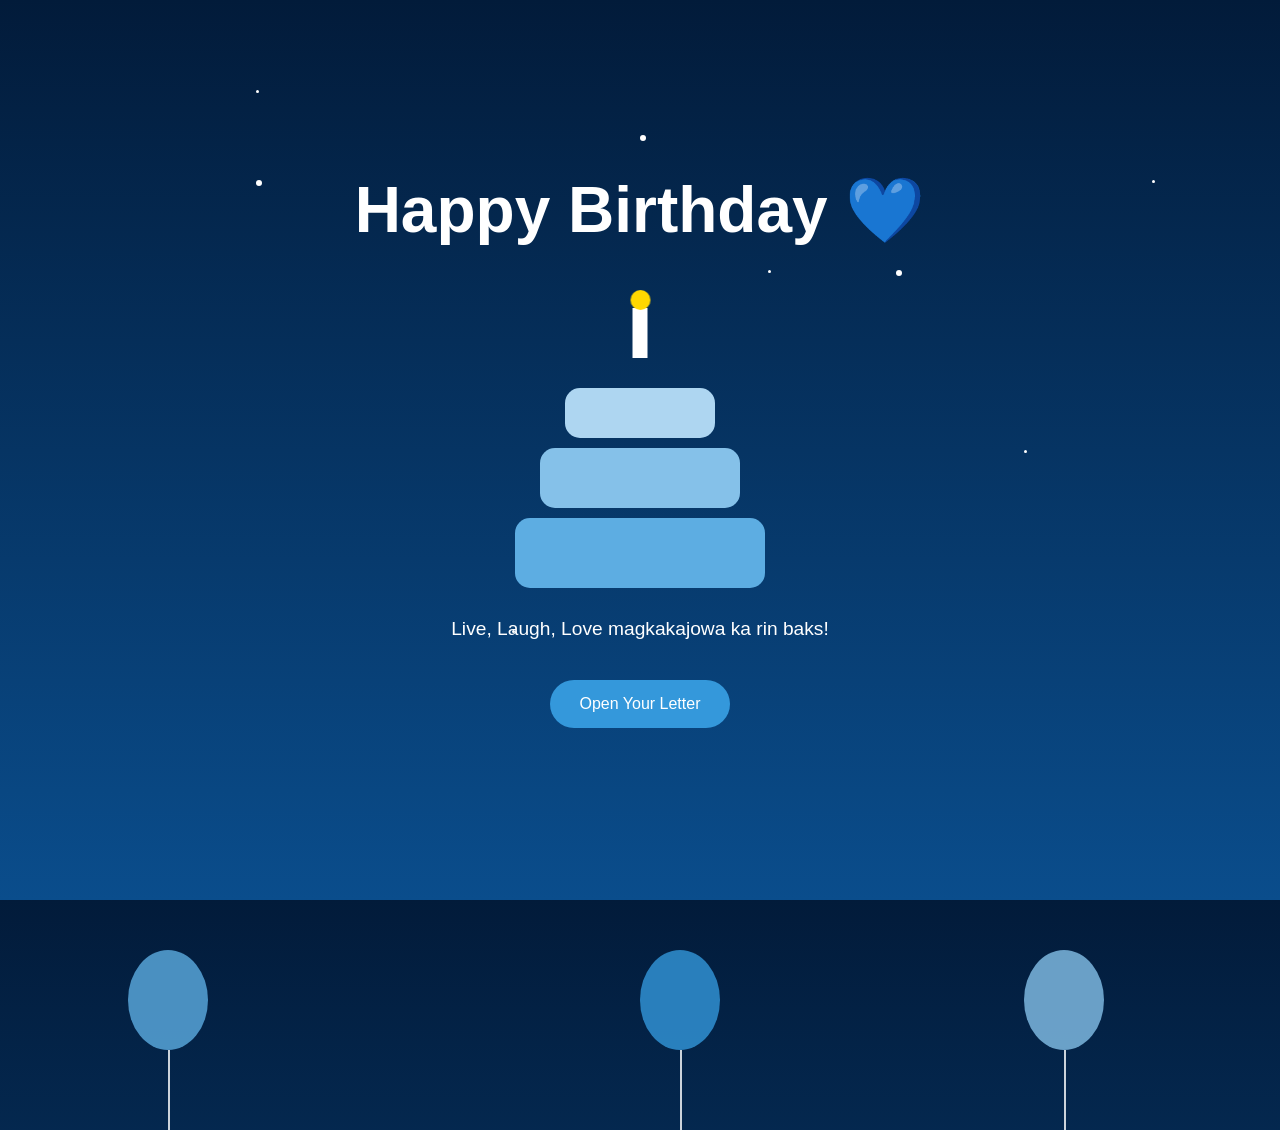
<file: index.html>
<!DOCTYPE html>
<html lang="en">
<head>
    <meta charset="UTF-8">
    <meta name="viewport" content="width=device-width, initial-scale=1.0">
    <title>Happy Birthday</title>

    <link rel="stylesheet" href="style.css">
</head>
<body class="birthday-page">

    <!-- MUSIC -->
    <audio id="bgMusic" loop>
    <source src="birthday.mp3" type="audio/mpeg">
    </audio>

    <!-- STARS -->
    <div class="stars">
        <div class="star" style="top:10%;left:20%;"></div>
        <div class="star" style="top:30%;left:60%;"></div>
        <div class="star" style="top:70%;left:40%;"></div>
        <div class="star" style="top:50%;left:80%;"></div>
        <div class="star" style="top:20%;left:90%;"></div>
    </div>

    <!-- CONFETTI -->
    <div class="confetti c1"></div>
    <div class="confetti c2"></div>
    <div class="confetti c3"></div>
    <div class="confetti c4"></div>
    <div class="confetti c5"></div>
    <div class="confetti c6"></div>

    <!-- BALLOONS -->
    <div class="balloon blue1"></div>
    <div class="balloon blue2"></div>
    <div class="balloon blue3"></div>

    <!-- FIREWORKS -->
    <div class="firework f1"></div>
    <div class="firework f2"></div>
    <div class="firework f3"></div>

    <div class="container">

        <h1 class="title">Happy Birthday 💙</h1>

        <div class="cake">

            <div class="candle">
                <div class="flame"></div>
            </div>

            <div class="layer layer3"></div>
            <div class="layer layer2"></div>
            <div class="layer layer1"></div>

        </div>

        <p class="subtitle">
            Live, Laugh, Love magkakajowa ka rin baks!
        </p>

        <a href="letter.html">
            <button class="btn">
                Open Your Letter
            </button>
        </a>

    </div>

    <script src="script.js"></script>
    
</body>
</html>
</file>
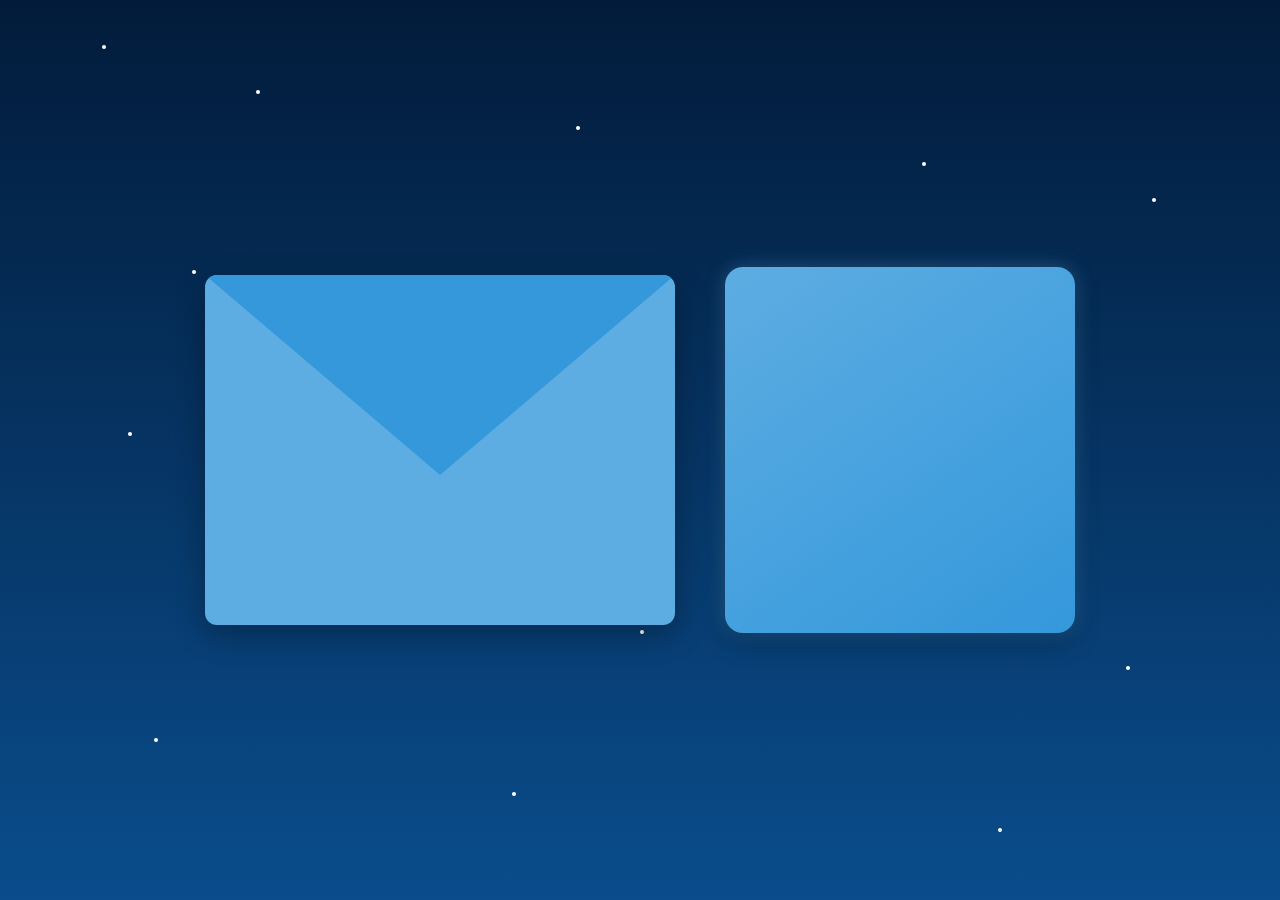
<file: letter.html>
<!DOCTYPE html>
<html lang="en">
<head>
    <meta charset="UTF-8">
    <meta name="viewport" content="width=device-width, initial-scale=1.0">
    <title>Your Letter</title>

    <link rel="stylesheet" href="style.css">
</head>
<body class="letter-page">

    <!-- STARS -->
    <div class="stars">
        <div class="star" style="top:5%;left:8%;"></div>
        <div class="star" style="top:10%;left:20%;"></div>
        <div class="star" style="top:14%;left:45%;"></div>
        <div class="star" style="top:18%;left:72%;"></div>
        <div class="star" style="top:22%;left:90%;"></div>

        <div class="star" style="top:30%;left:15%;"></div>
        <div class="star" style="top:34%;left:60%;"></div>
        <div class="star" style="top:40%;left:80%;"></div>

        <div class="star" style="top:48%;left:10%;"></div>
        <div class="star" style="top:52%;left:35%;"></div>
        <div class="star" style="top:58%;left:68%;"></div>

        <div class="star" style="top:65%;left:25%;"></div>
        <div class="star" style="top:70%;left:50%;"></div>
        <div class="star" style="top:74%;left:88%;"></div>

        <div class="star" style="top:82%;left:12%;"></div>
        <div class="star" style="top:88%;left:40%;"></div>
        <div class="star" style="top:92%;left:78%;"></div>
    </div>

    <div class="letter-container">

        <!-- Envelope -->
        <div class="envelope" onclick="openLetter()">

            <div class="top-flap"></div>

            <div class="letter page" id="letter">

                <h2>Happy Austin Day!💙</h2>

                <p id="typing-text"></p>

            </div>

        </div>

        <!-- Spotify -->
        <div class="spotify">

            <iframe style="border-radius:12px"
                src="https://open.spotify.com/embed/playlist/1UH9L8NmxbqvZhix2UiZxJ?utm_source=generator&theme=1"
                width="100%"
                height="352"
                frameBorder="0"
                allowfullscreen=""
                allow="autoplay; clipboard-write; encrypted-media; fullscreen; picture-in-picture"
                loading="lazy">
            </iframe>

        </div>

    </div>

    <script src="script.js"></script>
</body>
</html>
</file>
<file: style.css>
*{
    margin:0;
    padding:0;
    box-sizing:border-box;
    font-family: Arial, Helvetica, sans-serif;
}

body{
    overflow:hidden;
    position:relative;
}

/* =========================
BACKGROUND STARS
========================= */

.stars{
    position:fixed;
    width:100%;
    height:100%;
    top:0;
    left:0;
    overflow:hidden;
    z-index:0;
}

.star{
    position:absolute;
    width:3px;
    height:3px;
    background:white;
    border-radius:50%;
    animation: twinkle 3s infinite;
}

/* =========================
PAGES
========================= */

.birthday-page,
.letter-page{
    background: linear-gradient(to bottom, #021b3a, #0a4d8c);
    height:100vh;
    display:flex;
    justify-content:center;
    align-items:center;
    color:white;
    overflow:hidden;
}

.letter-page .star{
    width:4px;
    height:4px;
}
/* =========================
CONTAINER
========================= */

.container{
    text-align:center;
    position:relative;
    z-index:2;
}

.title{
    font-size:4rem;
    margin-bottom:40px;
    animation: glow 2s infinite alternate;
}

.subtitle{
    margin-top:30px;
    font-size:1.2rem;
}

/* =========================
CAKE
========================= */

.cake{
    position:relative;
    width:250px;
    height:300px;
    margin:auto;
}

.layer{
    position:absolute;
    left:50%;
    transform:translateX(-50%);
    border-radius:15px;
    opacity:0;
    animation-fill-mode:forwards;
}

.layer1{
    width:250px;
    height:70px;
    background:#5dade2;
    bottom:0;
    animation:drop 1s ease forwards;
}

.layer2{
    width:200px;
    height:60px;
    background:#85c1e9;
    bottom:80px;
    animation:drop 1s ease forwards;
    animation-delay:1s;
}

.layer3{
    width:150px;
    height:50px;
    background:#aed6f1;
    bottom:150px;
    animation:drop 1s ease forwards;
    animation-delay:2s;
}

/* =========================
CANDLE
========================= */

.candle{
    position:absolute;
    width:15px;
    height:50px;
    background:white;
    left:50%;
    top:20px;
    transform:translateX(-50%);
    z-index:10;
    animation: dropCandle 4s ease forwards;
    animation-delay: 0s;
}

.flame{
    width:20px;
    height:20px;
    background:gold;
    border-radius:50%;
    position:absolute;
    top:-18px;
    left:-2px;
    animation:flicker 0.2s infinite;
    
}

/* =========================
BUTTON
========================= */

.btn{
    margin-top:40px;
    padding:15px 30px;
    border:none;
    border-radius:30px;
    background:#3498db;
    color:white;
    font-size:1rem;
    cursor:pointer;
    transition:0.3s;
}

.btn:hover{
    background:#5dade2;
    transform:scale(1.05);
}

/* =========================
BALLOONS
========================= */

.balloon{
    position:absolute;
    bottom:-150px;
    width:80px;
    height:100px;
    border-radius:50%;
    animation: floatUp 12s linear infinite;
    opacity:0.8;
}

.balloon::after{
    content:'';
    position:absolute;
    width:2px;
    height:80px;
    background:white;
    left:50%;
    top:100px;
}

.blue1{
    background:#5dade2;
    left:10%;
}

.blue2{
    background:#85c1e9;
    left:80%;
    animation-delay:3s;
}

.blue3{
    background:#3498db;
    left:50%;
    animation-delay:6s;
}

/* =========================
CONFETTI
========================= */

.confetti{
    position:absolute;
    width:10px;
    height:10px;
    top:-20px;
    animation:confettiFall linear infinite;
}

.c1{ left:10%; background:#fff; animation-duration:5s; }
.c2{ left:20%; background:#5dade2; animation-duration:7s; }
.c3{ left:35%; background:#aed6f1; animation-duration:6s; }
.c4{ left:50%; background:#fff; animation-duration:8s; }
.c5{ left:65%; background:#5dade2; animation-duration:5s; }
.c6{ left:80%; background:#85c1e9; animation-duration:7s; }

/* =========================
LETTER PAGE
========================= */

.letter-container{
    display:flex;
    gap:50px;
    align-items:center;
    justify-content:center;
    z-index:2;
}

/* =========================
ENVELOPE
========================= */

.envelope{
    position:relative;
    width:470px;
    height:350px;

    background:#5dade2;

    border-radius:12px;

    overflow:hidden;

    cursor:pointer;

    box-shadow:0 10px 30px rgba(0,0,0,0.3);

    perspective: 1000px;
}

/* =========================
TOP FLAP
========================= */

.top-flap{
    position:absolute;

    top:0;
    left:0;

    width:100%;
    height:200px;

    background:#3498db;

    clip-path:polygon(0 0, 50% 100%, 100% 0);

    transform-origin:top;

    transition:1s ease;

    z-index:4;
}

/* =========================
LETTER
========================= */

.letter{
    position:absolute;
    width:85%;
    max-height:290px;

    background:white;
    color:#1b1b1b;

    left:50%;
    bottom:0;
    
    transform-style:preserve-3d;
    transform:translate(-50%, 300%);

    border-radius:12px;
    padding:25px;

    transition:1s ease;

    z-index:2;

    overflow-y:auto;

}

/* Title */

.letter h2{
    margin-bottom:15px;
    color:#0a4d8c;
}

/* Text */

.letter p{
    white-space: pre-wrap;
}

/* =========================
OPEN ANIMATION
========================= */

.envelope.open .top-flap{
    transform:rotateX(180deg);
}

.envelope.open .letter{
    transform:translate(-50%, -10%) scale(1.02);
    padding-top: 5%;
    animation:flipPage 0.8s ease;
}


/* =========================
SPOTIFY
========================= */

.spotify{
    width:350px;
    padding:5px;
    border-radius:18px;

    background:linear-gradient(145deg, #5dade2, #3498db);

    box-shadow:
        0 10px 25px rgba(0,0,0,0.25),
        0 0 20px rgba(93,173,226,0.35);
}

/* =========================
FIREWORKS
========================= */

.firework{
    position:absolute;
    width:6px;
    height:6px;
    border-radius:50%;
    background:white;
    animation: explode 2s infinite;
}

.f1{
    top:20%;
    left:20%;
}

.f2{
    top:30%;
    left:70%;
    animation-delay:1s;
}

.f3{
    top:15%;
    left:50%;
    animation-delay:2s;
}

/* =========================
ANIMATIONS
========================= */

@keyframes drop{
    0%{
        transform:translate(-50%, -300px);
        opacity:0;
    }
    100%{
        transform:translate(-50%, 0);
        opacity:1;
    }
}

@keyframes dropCandle{
    0%{
        transform: translate(-50%, -300px);
        opacity:0;
    }
    100%{
        transform: translate(-50%, 0);
        opacity:1;
    }
}

@keyframes flicker{
    from{
        transform:scale(1);
    }
    to{
        transform:scale(1.1);
    }
}

@keyframes glow{
    from{
        text-shadow:0 0 10px #85c1e9;
    }
    to{
        text-shadow:0 0 25px #d6eaf8;
    }
}

@keyframes floatUp{
    0%{
        transform:translateY(0);
    }
    100%{
        transform:translateY(-120vh);
    }
}

@keyframes confettiFall{
    0%{
        transform:translateY(-10vh) rotate(0deg);
    }
    100%{
        transform:translateY(110vh) rotate(720deg);
    }
}

@keyframes twinkle{
    0%{
        opacity:0.2;
    }
    50%{
        opacity:1;
    }
    100%{
        opacity:0.2;
    }
}

@keyframes explode{
    0%{
        transform:scale(0);
        opacity:1;
        box-shadow:
        0 0 #fff,
        0 0 #5dade2,
        0 0 #aed6f1;
    }

    100%{
        transform:scale(1);
        opacity:0;
        box-shadow:
        -50px -50px #fff,
        50px -50px #5dade2,
        0 50px #aed6f1;
    }
}

@keyframes flipPage{
    0%{
        transform:translate(-50%, -10%) scale(1.02) rotateY(90deg);
    }

    100%{
        transform:translate(-50%, -10%) scale(1.02) rotateY(0deg);
    }
}

/* =========================
MOBILE RESPONSIVE
========================= */

@media (max-width: 768px){

    .letter-container{
        flex-direction:column;
        gap:25px;
        padding:20px;
    }

    .letter{
        max-height:265px;
    }

    .envelope{
        width:95vw;
        height:320px;
    }

    .spotify{
        width:95vw;
        height: 90px;
    }

    .spotify iframe{
        height:140px;
    }

    .title{
        font-size:2.4rem;
        padding:0 10px;
    }

    .subtitle{
        font-size:1rem;
        padding:0 20px;
        text-align:center;
    }

    .cake{
        transform:scale(0.85);
    }

    .btn{
        padding:14px 24px;
        font-size:1rem;
    }
}
</file>
